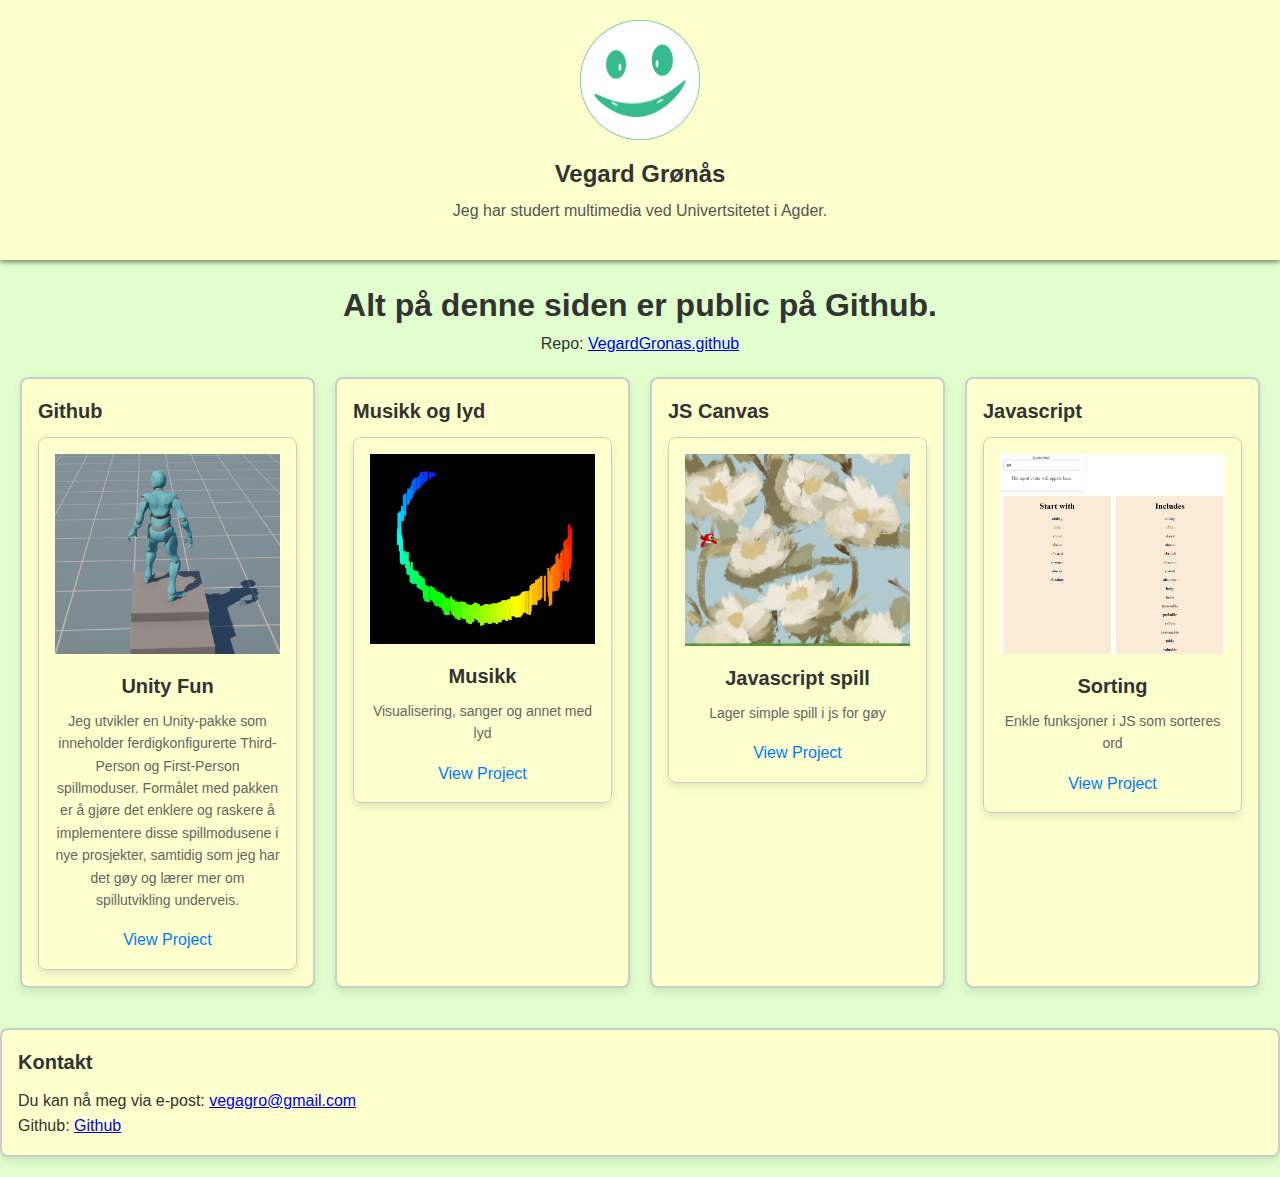
<file: index.html>
<!DOCTYPE html>
<html lang="en">
<head>
    <meta charset="UTF-8">
    <meta name="viewport" content="width=device-width, initial-scale=1.0">
    <title>Vegard Grønås - Portfolio</title>
    <link rel="stylesheet" href="/styles/main.css">


    <style>
        .info
        {
            display: grid;
            justify-content: center;
            text-align: center;
        }
    </style>
</head>
<body>
    <portfolio-header 
        image-src="images/Placeholders/profilePicture.png" 
        name="Vegard Grønås" 
        description="Jeg har studert multimedia ved Univertsitetet i Agder.">
    </portfolio-header>

    <div class="info">
        <h1>Alt på denne siden er public på Github.</h1>
        <p>Repo: <a href="https://github.com/VegardGronas/VegardGronas.github.io">VegardGronas.github</a></p>
    </div>
    
    <project-grid>
        <project-card title="Github">
            <project-item 
                name="Unity Fun" 
                description="Jeg utvikler en Unity-pakke som inneholder ferdigkonfigurerte Third-Person og First-Person spillmoduser. Formålet med pakken er å gjøre det enklere og raskere å implementere disse spillmodusene i nye prosjekter, samtidig som jeg har det gøy og lærer mer om spillutvikling underveis."
                link="https://github.com/VegardGronas/UnityFun.git"
                image-src="images/Placeholders/uni.png">
            </project-item>
        </project-card>

        
        <project-card title="Musikk og lyd">
            <project-item 
                name="Musikk" 
                description="Visualisering, sanger og annet med lyd"
                link="audioPlay.html"
                image-src="images/Placeholders/MusikkPlace.png">
            </project-item>
        </project-card>

        <project-card title="JS Canvas">
            <project-item 
                name="Javascript spill" 
                description="Lager simple spill i js for gøy"
                link="spill.html"
                image-src="images/Placeholders/fbird.png">
            </project-item>
        </project-card>

        <project-card title="Javascript">
            <project-item 
                name="Sorting" 
                description="Enkle funksjoner i JS som sorteres ord"
                link="sorting.html"
                image-src="images/Placeholders/sorting.png">
            </project-item>
        </project-card>

    </project-grid>
    
    <project-card title="Kontakt">
        <section id="contact">
            <p>Du kan nå meg via e-post: <a href="mailto:vegagro@gmail.com">vegagro@gmail.com</a></p>
            <p>Github: <a href="https://github.com/VegardGronas">Github</a></p>
        </section>
    </project-card>

    <script src="scripts/components.js"></script>
</body>
</html>
</file>
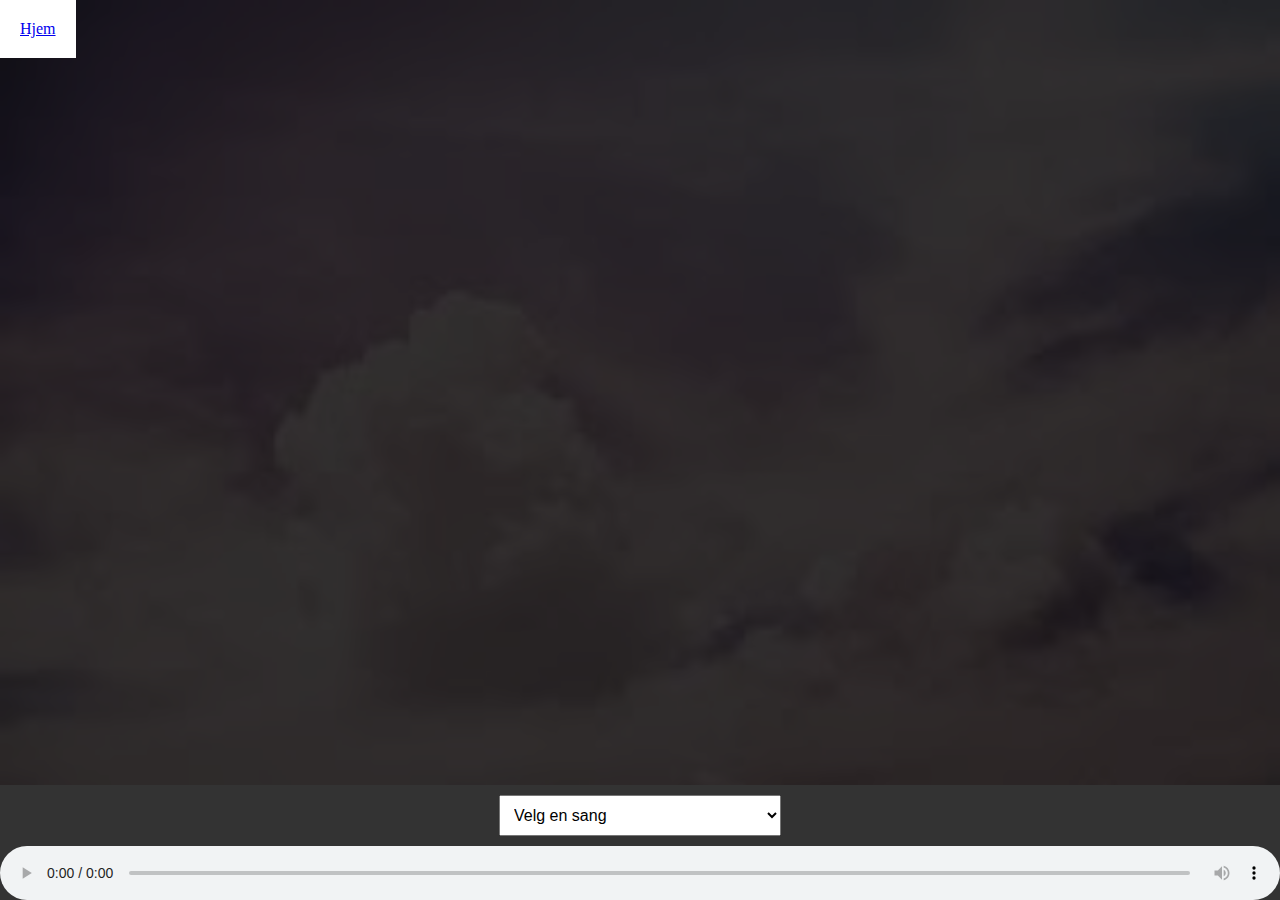
<file: audioPlay.html>
<html lang="en">
<head>
    <meta charset="UTF-8">
    <meta name="viewport" content="width=device-width, initial-scale=1.0">
    <title>Musikk og lyd</title>

    <style>
        body {
            margin: 0;
            padding: 0;
            background-color: black;
            color: white;
            display: flex;
            flex-direction: column;
            min-height: 100%;
        }
        #canvas {
            display: block;
            background: black;
            flex-grow: 1; /* Ensures canvas takes up remaining space */
        }
        footer {
            background-color: #333;
            color: white;
            text-align: center;
            position: relative;
            bottom: 0;
            width: 100%;
        }
        select, button, audio {
            margin: 10px;
            padding: 10px;
            font-size: 16px;
        }
        .ambient-image
        {
            position: absolute;
            width: 100%;
            height: 100%;
            opacity: 20%;
        }
        .home
        {
            padding: 20px;
            position: absolute;
            background-color: white;
        }
        #audio {
            margin: 0;
            padding: 0;
            width: 100%;
        }
    </style>
</head>
<body>
    <canvas id="canvas"></canvas>
    
    <img id="ambi-background" class="ambient-image" src="images/Placeholders/amb.jpg" alt="">

    <footer>
        <select id="songSelect">
            <option value="">Velg en sang</option>
        </select>
        <audio id="audio" controls></audio>
    </footer>

    <div class="home">
        <a href="index.html">Hjem</a>
    </div>

    <script src="scripts/musicFun/main.js"></script>
</body>
</html>
</file>
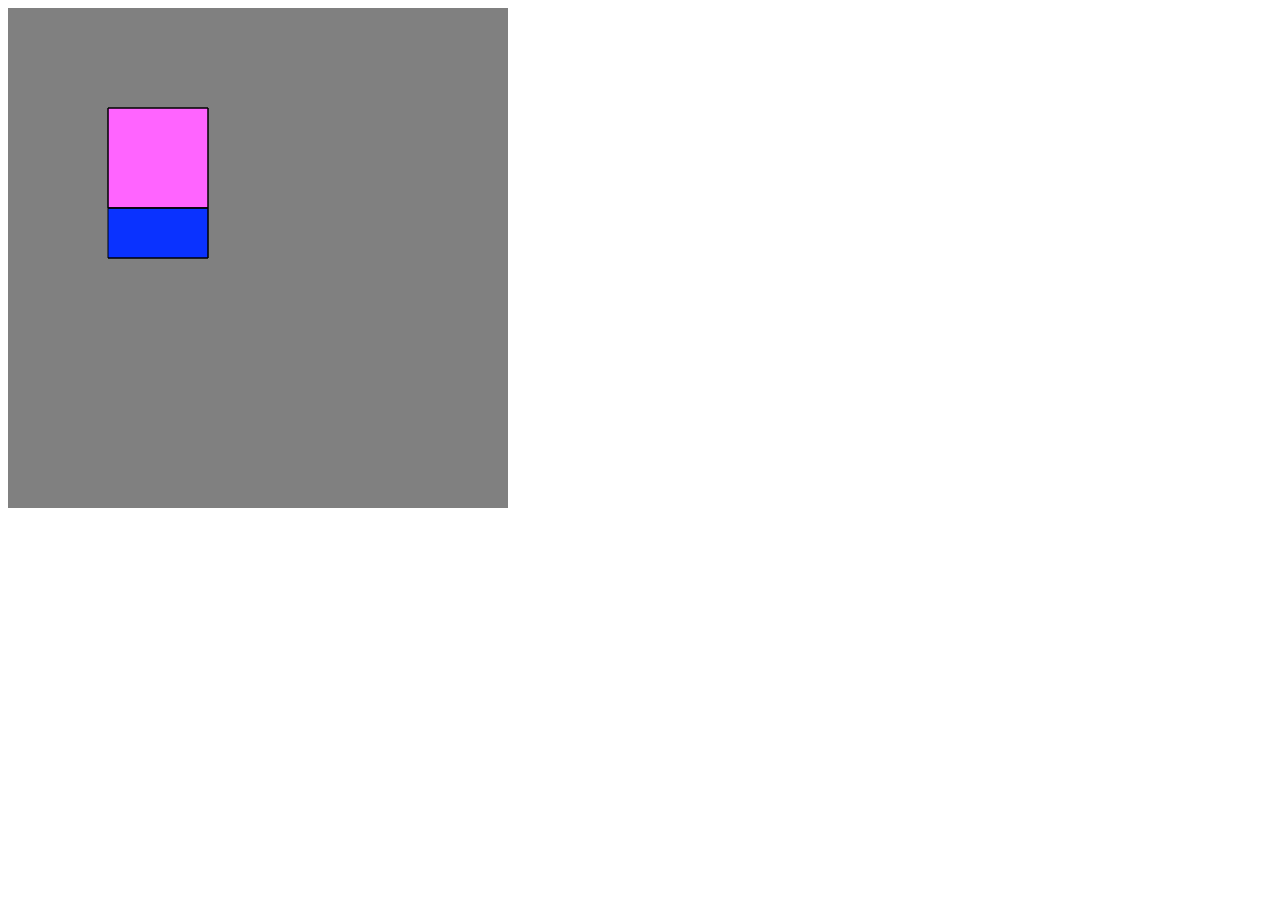
<file: meshTesting.html>
<!DOCTYPE html>
<html lang="en">
<head>
    <meta charset="UTF-8">
    <meta name="viewport" content="width=device-width, initial-scale=1.0">
    <title>Meshing</title>
</head>
<body>
    <canvas id="canvas" width="500" height="500" style="background-color: grey;"></canvas>
    <script src="/scripts/meshing/main.js"></script>
</body>
</html>
</file>
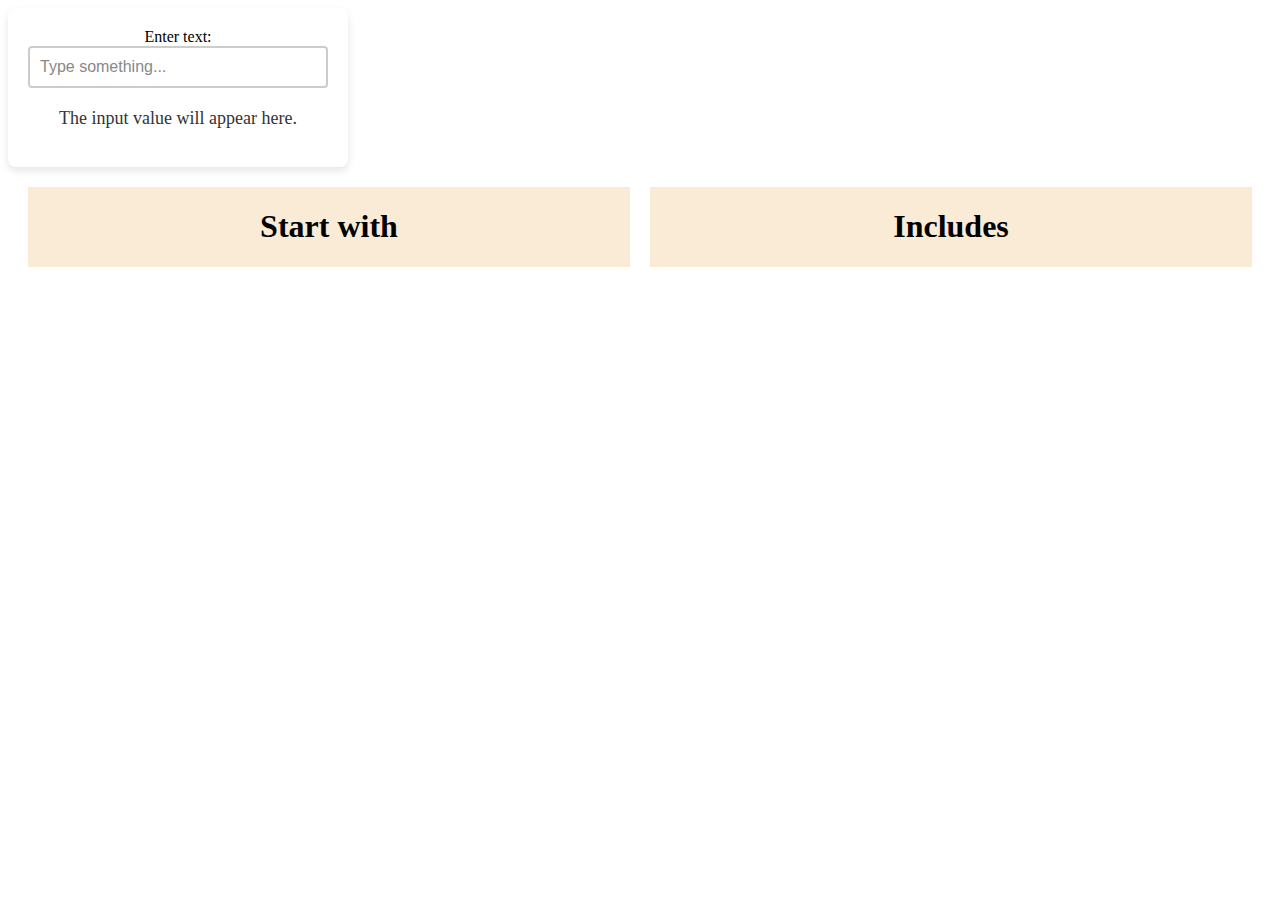
<file: sorting.html>
<html lang="en">
<head>
    <meta charset="UTF-8">
    <meta name="viewport" content="width=device-width, initial-scale=1.0">
    <title>Document</title>

    <style>
        .container {
            background-color: #ffffff;
            border-radius: 8px;
            box-shadow: 0 4px 8px rgba(0, 0, 0, 0.1);
            padding: 20px;
            width: 300px;
            text-align: center;
        }

        /* Style for the input field */
        input[type="text"] {
            width: 100%;
            padding: 10px;
            border: 2px solid #cccccc;
            border-radius: 4px;
            font-size: 16px;
            box-sizing: border-box;
            transition: border-color 0.3s, box-shadow 0.3s;
        }

        input[type="text"]::placeholder {
            color: #888888;
        }

        /* Style for the input field on focus */
        input[type="text"]:focus {
            border-color: #007bff;
            box-shadow: 0 0 8px rgba(0, 123, 255, 0.25);
            outline: none;
        }

        /* Style for the display text */
        #display-text {
            margin-top: 20px;
            font-size: 18px;
            color: #333333;
        }
    </style>

</head>
<body>
    <div class="container">
        <label for="input-value">Enter text:</label>
        <input type="text" id="input-value" oninput="GetInputValue()" placeholder="Type something...">
        <p id="display-text">The input value will appear here.</p>
    </div>

    <project-grid>
        <div style="background-color: antiquewhite; text-align: center;">
            <h1>Start with</h1>
            <div id="output-word-startswith">
                
            </div>
        </div>
    
        <div style="background-color: antiquewhite; text-align: center;">
            <h1>Includes</h1>
            <div id="output-word-includes">
                
            </div>
        </div>
    </project-grid>

    <script src="/scripts/components.js"></script>
    <script src="/scripts/sorting/main.js"></script>
</body>
</html>
</file>
<file: styles/main.css>
/* Reset some default styles */
body, h1, h2, p, ul, li {
    margin: 0;
    padding: 0;
}

body {
    font-family: Arial, sans-serif;
    line-height: 1.6;
    background-color: #e0ffcd;
    color: #333;
}

header {
    background: #333;
    color: #fff;
    padding: 1rem 0;
    text-align: center;
}

header h1 {
    margin: 0;
    font-size: 2rem;
}

nav ul {
    list-style: none;
    padding: 0;
}

nav ul li {
    display: inline;
    margin: 0 10px;
}

nav ul li a {
    color: #fff;
    text-decoration: none;
    font-weight: bold;
}

nav ul li a:hover {
    text-decoration: underline;
}

main {
    padding: 2rem;
    max-width: 800px;
    margin: 0 auto;
}

main h2 {
    border-bottom: 2px solid #333;
    padding-bottom: 0.5rem;
    margin-bottom: 1rem;
}

ul {
    list-style: none;
}

ul li {
    margin-bottom: 0.5rem;
}

ul li a {
    color: #007bff;
    text-decoration: none;
}

ul li a:hover {
    text-decoration: underline;
}

footer {
    background: #333;
    color: #fff;
    text-align: center;
    padding: 1rem;
    position: fixed;
    width: 100%;
    bottom: 0;
}
</file>
